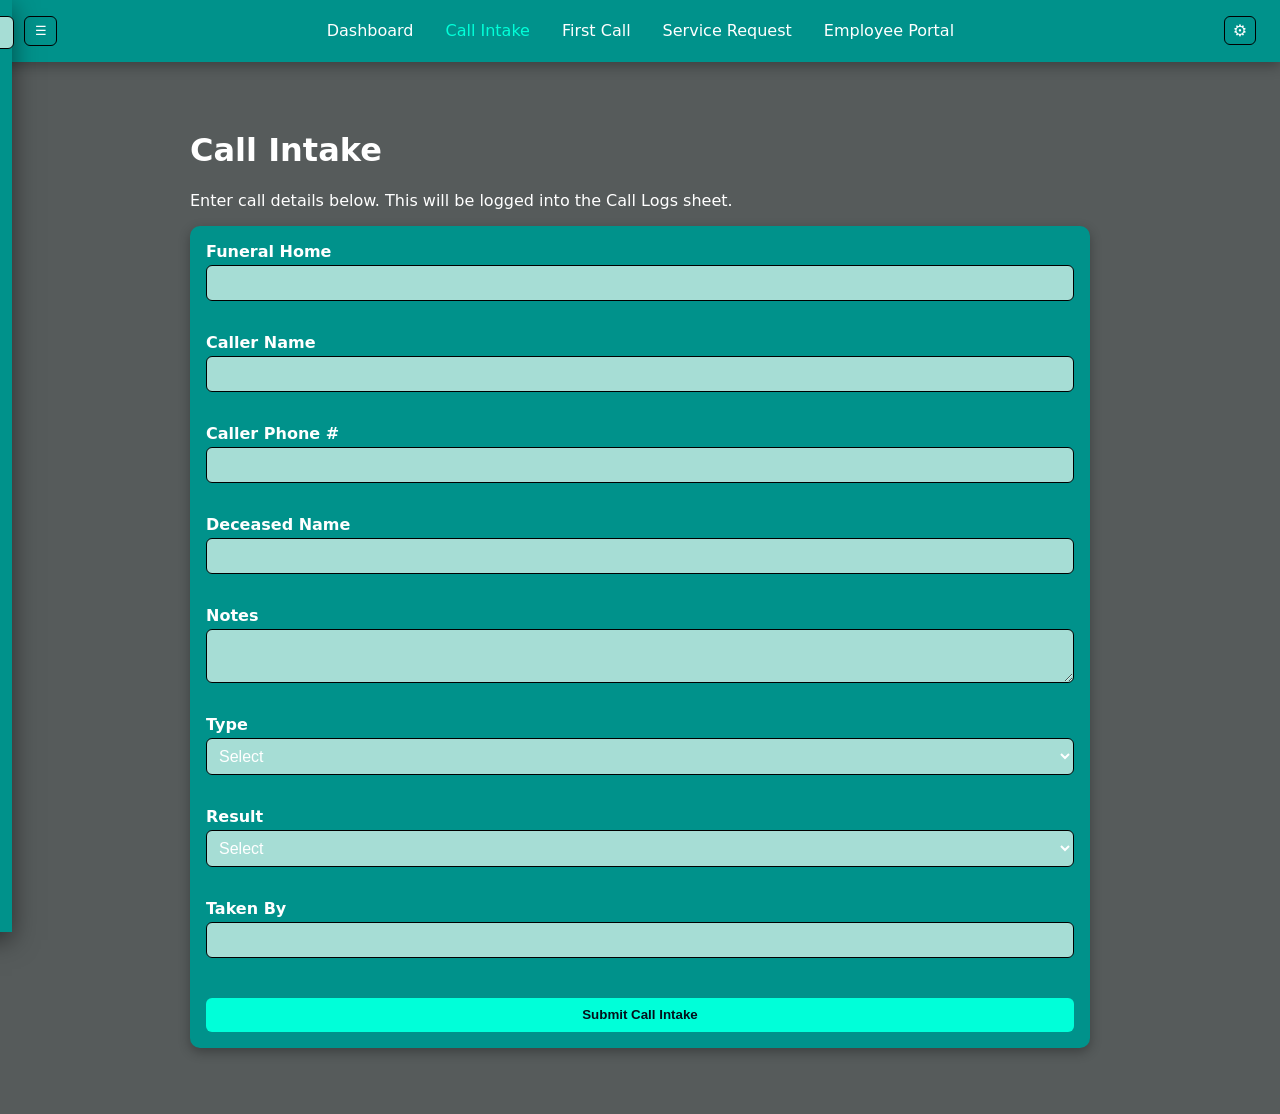
<file: call-intake.html>
<!DOCTYPE html>
<html lang="en">
<head>
  <meta charset="UTF-8">
  <title>Call Intake</title>

  <link rel="stylesheet" href="styles.css">
  <link rel="stylesheet" href="theme.css">

  <script src="directory.js"></script>
  <script src="drawer.js"></script>
  <script src="theme.js" defer></script>
  <script src="call-intake.js" defer></script>
</head>

<body data-theme="modernteal">


  <nav class="top-nav">
    <button id="drawerToggle" class="drawer-toggle">☰</button>

    <div class="nav-links">
      <a href="dashboard.html">Dashboard</a>
      <a class="active" href="call-intake.html">Call Intake</a>
      <a href="firstCallForm.html">First Call</a>
      <a href="serviceRequest.html">Service Request</a>
      <a href="employee-portal.html">Employee Portal</a>
    </div>

    <div id="themeToggle">⚙️</div>
  </nav>

  <div id="themePanel" style="display:none;">
    <h3>Customize Theme</h3>
    <label>Theme Presets</label>
    <select id="themePresetPicker">
      <option value="">Select a theme…</option>
      <option value="midnight">Midnight Slate</option>
      <option value="softcloud">Soft Cloud</option>
      <option value="modernteal">Modern Teal</option>
      <option value="blush">Blush & Charcoal</option>
      <option value="ember">Ember Noir</option>
      <option value="frost">Frostbyte</option>
      <option value="sandstone">Sandstone</option>
      <option value="grape">Neon Grape</option>
    </select>
    <button id="resetTheme">Reset to Default</button>
  </div>


  <aside id="drawer" class="drawer">
    <input id="fhSearch" placeholder="Search funeral homes">
    <div id="fhList"></div>
  </aside>


  <main class="app-shell">

    <h1>Call Intake</h1>
    <p>Enter call details below. This will be logged into the Call Logs sheet.</p>

    <section class="card">
      <form id="callIntakeForm">

        <label>Funeral Home
          <input name="funeralHome" required>
        </label>

        <label>Caller Name
          <input name="callerName" required>
        </label>

        <label>Caller Phone #
          <input name="callerPhone">
        </label>

        <label>Deceased Name
          <input name="deceasedName">
        </label>

        <label>Notes
          <textarea name="notes"></textarea>
        </label>

        <label>Type
          <select name="type">
            <option value="">Select</option>
            <option>General Call</option>
            <option>First Call</option>
            <option>Service Request</option>
            <option>Follow-Up</option>
            <option>Other</option>
          </select>
        </label>

        <label>Result
          <select name="result">
            <option value="">Select</option>
            <option>Message Taken</option>
            <option>Transferred</option>
            <option>Resolved</option>
            <option>Pending</option>
          </select>
        </label>

        <label>Taken By
          <input name="takenBy">
        </label>

        <button type="submit" class="primary-btn">Submit Call Intake</button>
      </form>
    </section>

  </main>

</body>
</html>
</file>
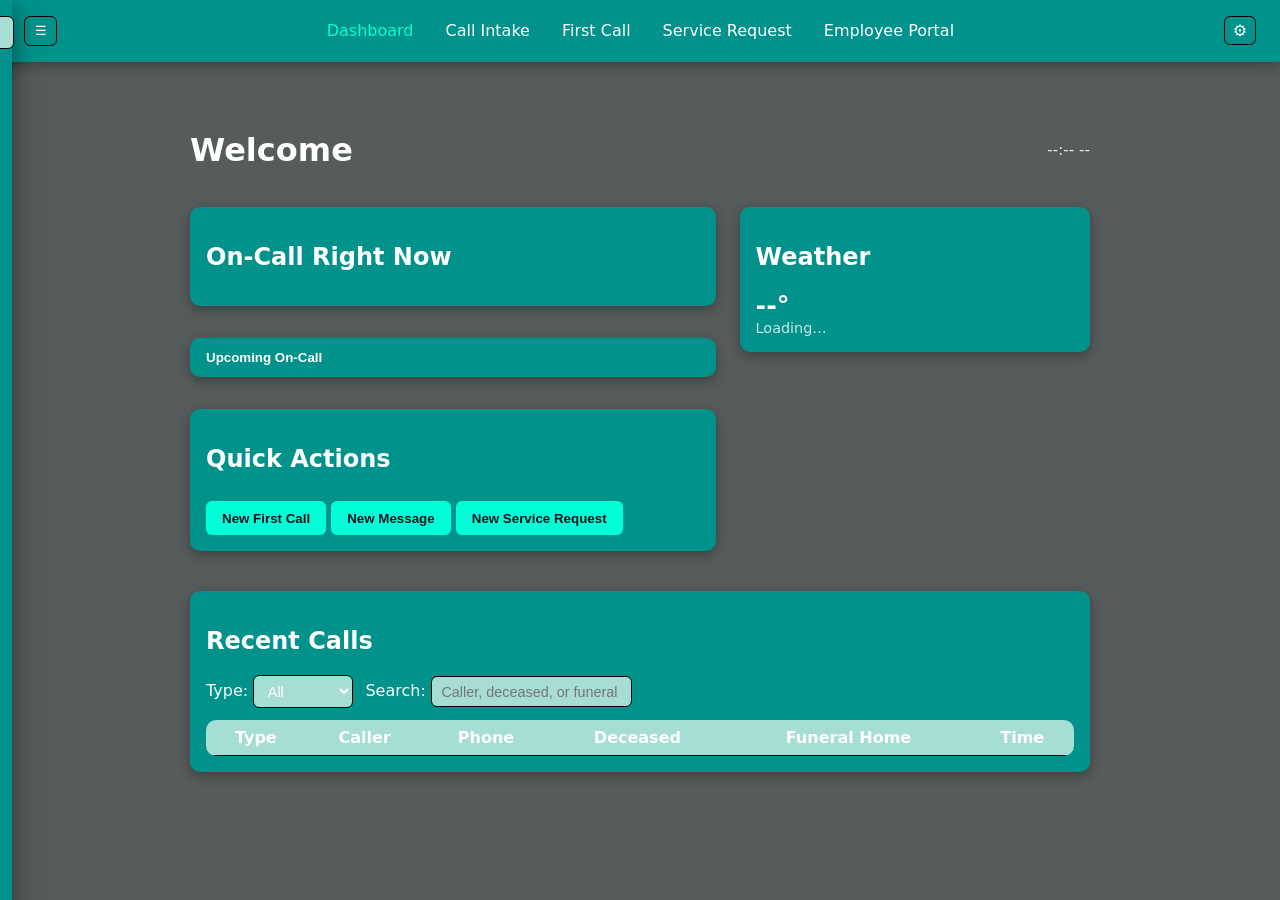
<file: dashboard.html>
<!DOCTYPE html>
<html lang="en">
<head>
  <meta charset="UTF-8">
  <title>Dashboard</title>

  <link rel="stylesheet" href="styles.css">
  <link rel="stylesheet" href="theme.css">

  <script src="directory.js"></script>
  <script src="drawer.js"></script>  
  <script src="dashboard.js" defer></script>
  <script src="theme.js" defer></script>
</head>

<body data-theme="modernteal">

  <nav class="top-nav">
    <button id="drawerToggle" class="drawer-toggle">☰</button>

    <div class="nav-links">
      <a class="active" href="dashboard.html">Dashboard</a>
      <a href="call-intake.html">Call Intake</a>
      <a href="firstCallForm.html">First Call</a>
      <a href="serviceRequest.html">Service Request</a>
      <a href="employee-portal.html">Employee Portal</a>
    </div>

    <div id="themeToggle">⚙️</div>
  </nav>

  <div id="themePanel" style="display:none;">
    <h3>Customize Theme</h3>
    <label>Theme Presets</label>
    <select id="themePresetPicker">
      <option value="">Select a theme…</option>
      <option value="midnight">Midnight Slate</option>
      <option value="softcloud">Soft Cloud</option>
      <option value="modernteal">Modern Teal</option>
      <option value="blush">Blush & Charcoal</option>
      <option value="ember">Ember Noir</option>
      <option value="frost">Frostbyte</option>
      <option value="sandstone">Sandstone</option>
      <option value="grape">Neon Grape</option>
    </select>
    <button id="resetTheme">Reset to Default</button>
  </div>

  <aside id="drawer" class="drawer">
    <input id="fhSearch" placeholder="Search funeral homes">
    <div id="fhList"></div>
  </aside>


  <main class="app-shell">

    <div class="dashboard-header-row">
      <h1 id="greetingTitle">Welcome</h1>
      <div class="live-clock" id="liveClock">--:-- --</div>
    </div>

    <div class="dashboard-grid">

      <!-- LEFT COLUMN -->
      <div class="left-col">

        <section class="card">
          <h2>On‑Call Right Now</h2>
          <div id="currentOnCall"></div>
        </section>

        <section class="card expandable">
          <button class="expand-toggle">Upcoming On‑Call</button>
          <div class="expand-body">
            <div id="upcomingOnCall"></div>
          </div>
        </section>

        <section class="card">
          <h2>Quick Actions</h2>
          <button class="primary-btn" onclick="location.href='firstCallForm.html'">New First Call</button>
          <button class="primary-btn" onclick="location.href='call-intake.html'">New Message</button>
          <button class="primary-btn" onclick="location.href='serviceRequest.html'">New Service Request</button>
        </section>

      </div>


      <div class="right-col">
        <section class="card">
          <h2>Weather</h2>
          <div id="weatherBlock">
            <div class="weather-main" id="weatherTemp">--°</div>
            <div class="weather-meta" id="weatherMeta">Loading…</div>
          </div>
        </section>
      </div>

    </div>

    <section class="card">
      <h2>Recent Calls</h2>

      <div class="call-filters">
        <label>
          Type:
          <select id="filterType">
            <option value="all">All</option>
            <option value="First Call">First Call</option>
            <option value="Service">Service</option>
            <option value="Message">Message</option>
          </select>
        </label>

        <label>
          Search:
          <input id="filterSearch" placeholder="Caller, deceased, or funeral home">
        </label>
      </div>

      <table id="callLogTable">
        <thead>
          <tr>
            <th>Type</th>
            <th>Caller</th>
            <th>Phone</th>
            <th>Deceased</th>
            <th>Funeral Home</th>
            <th>Time</th>
          </tr>
        </thead>
        <tbody id="callLogBody"></tbody>
      </table>
    </section>

  </main>

</body>
</html>
</file>
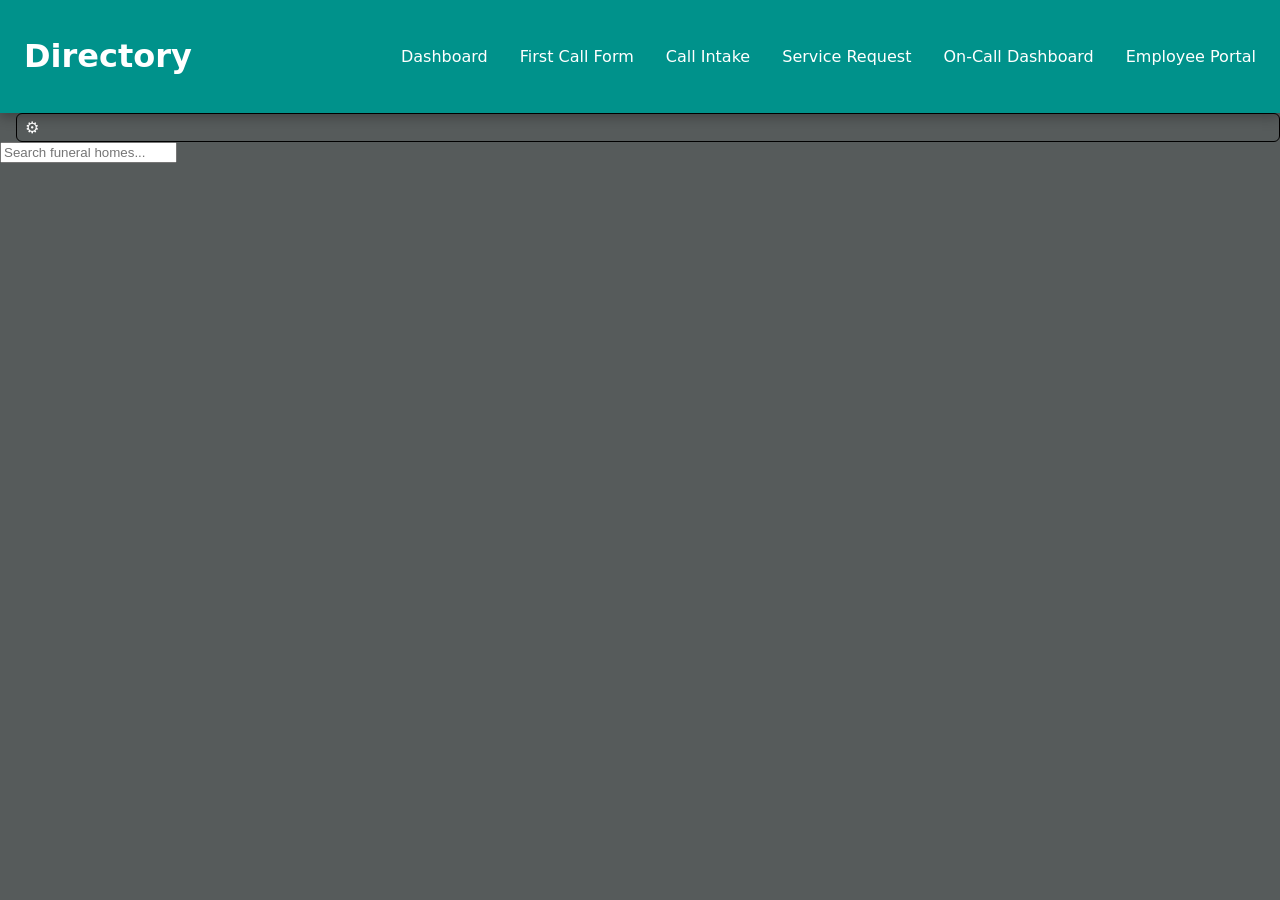
<file: directory.html>
<!-- directory.html -->
<!DOCTYPE html>
<html lang="en">
<head>
  <meta charset="UTF-8" />
  <title>Funeral Home Directory</title>

  <link rel="stylesheet" href="styles.css" />
  <link rel="stylesheet" href="theme.css" />


  <script src="data-funeral-homes.js" defer></script>
  <script src="directory.js" defer></script>

  <!-- Theme system -->
  <script src="theme.js" defer></script>
</head>

<body>
  <header class="top-nav">
    <h1 id="greetingTitle">Directory</h1>

    <nav class="nav-links">
      <a href="dashboard.html">Dashboard</a>
      <a href="firstCallForm.html">First Call Form</a>
      <a href="call-intake.html">Call Intake</a>
      <a href="serviceRequest.html">Service Request</a>
      <a href="on-call-dashboard.html">On-Call Dashboard</a>
      <a href="employee-portal.html">Employee Portal</a>
    </nav>
  </header>
  <div id="themeToggle">⚙️</div>

  <div id="themePanel" style="display:none;">
    <h3>Customize Theme</h3>
    <label>Theme Presets</label>
    <select id="themePresetPicker">
      <option value="">Select a theme…</option>
      <option value="midnight">Midnight Slate</option>
      <option value="softcloud">Soft Cloud</option>
      <option value="modernteal">Modern Teal</option>
      <option value="blush">Blush & Charcoal</option>
      <option value="ember">Ember Noir</option>
      <option value="frost">Frostbyte</option>
      <option value="sandstone">Sandstone</option>
      <option value="grape">Neon Grape</option>
    </select>
    <button id="resetTheme">Reset to Default</button>
  </div>
  
  <main class="directory-layout">

    <div class="directory-search">
      <input id="directorySearch" type="text" placeholder="Search funeral homes..." />
    </div>

    <div id="directoryList" class="directory-list"></div>

  </main>
  <script src="theme.js"></script>
  
</body>
</html>
</file>
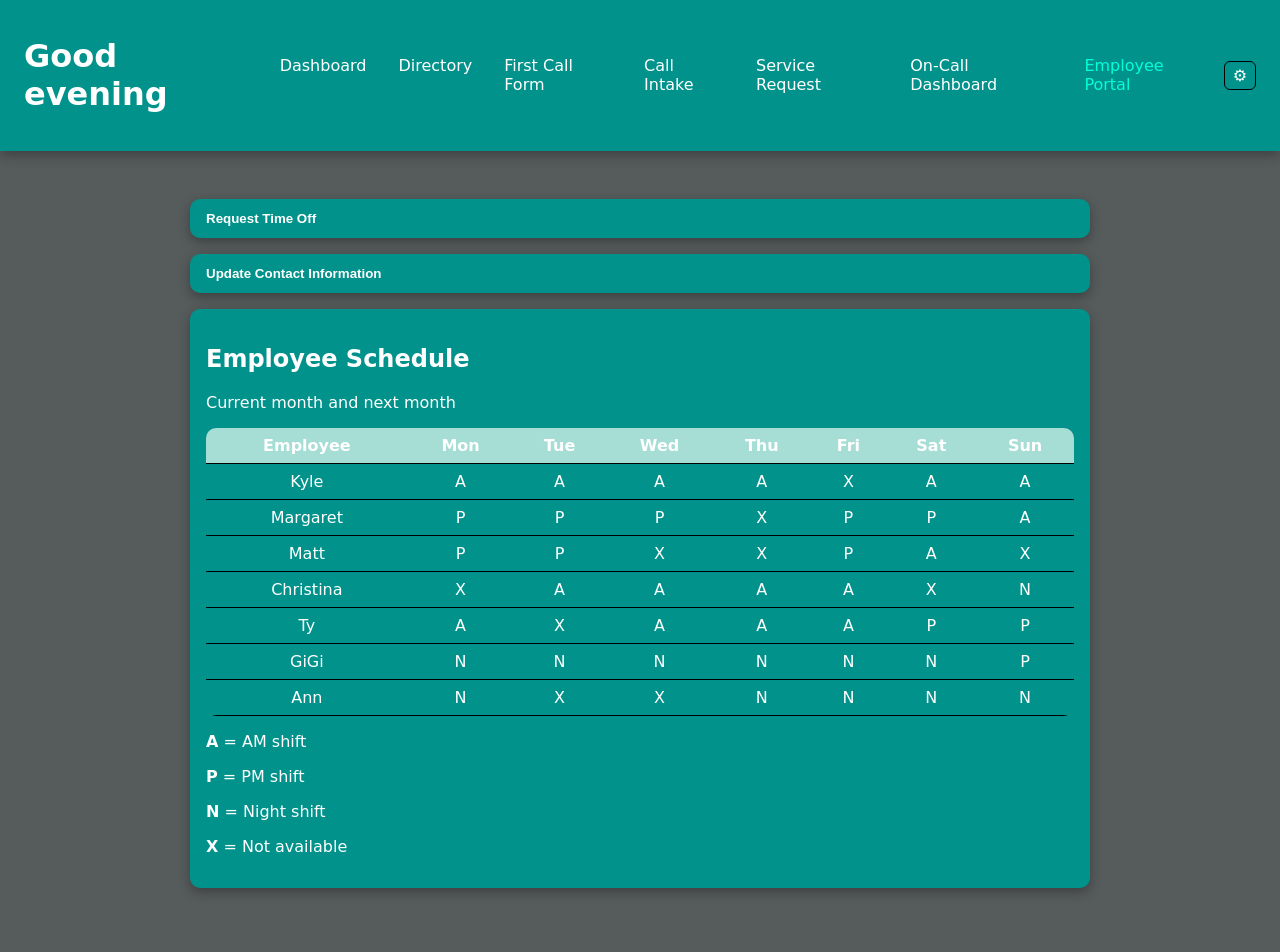
<file: employee-portal.html>
<!DOCTYPE html>
<html lang="en">
<head>
  <meta charset="UTF-8" />
  <title>Employee Portal</title>

  <link rel="stylesheet" href="styles.css" />
  <link rel="stylesheet" href="theme.css" />
  
  <script src="directory.js"></script>
  <script src="drawer.js"></script>  
  <script src="theme.js" defer></script>
  <script src="employee-portal.js" defer></script>
</head>

<body data-theme="modernteal">
  <header class="top-nav">
    <h1 id="greetingTitle">Hi</h1>

    <nav class="nav-links">
      <a href="dashboard.html">Dashboard</a>
      <a href="directory.html">Directory</a>
      <a href="firstCallForm.html">First Call Form</a>
      <a href="call-intake.html">Call Intake</a>
      <a href="serviceRequest.html">Service Request</a>
      <a href="on-call-dashboard.html">On-Call Dashboard</a>
      <a class="active" href="employee-portal.html">Employee Portal</a>
    </nav>

    <div id="themeToggle">⚙️</div>
  </header>

  <div id="themePanel" style="display:none;">
    <h3>Customize Theme</h3>
    <label>Theme Presets</label>
    <select id="themePresetPicker">
      <option value="">Select a theme…</option>
      <option value="midnight">Midnight Slate</option>
      <option value="softcloud">Soft Cloud</option>
      <option value="modernteal">Modern Teal</option>
      <option value="blush">Blush & Charcoal</option>
      <option value="ember">Ember Noir</option>
      <option value="frost">Frostbyte</option>
      <option value="sandstone">Sandstone</option>
      <option value="grape">Neon Grape</option>
    </select>
    <button id="resetTheme">Reset to Default</button>
  </div>

  <main class="portal-layout">
    
    <section class="card expandable">
      <button class="expand-toggle">Request Time Off</button>
      <div class="expand-body">
        <form id="timeOffForm">
          <label>
            Full Name
            <input type="text" name="name" required />
          </label>

          <label>
            Start Date
            <input type="date" name="startDate" required />
          </label>

          <label>
            End Date
            <input type="date" name="endDate" required />
          </label>

          <label>
            Reason for Time Off
            <textarea name="reason" rows="3" placeholder="Optional"></textarea>
          </label>

          <button type="submit">Submit Request</button>
        </form>
      </div>
    </section>

    <section class="card expandable">
      <button class="expand-toggle">Update Contact Information</button>
      <div class="expand-body">
        <form id="contactUpdateForm">
          <label>
            Name
            <input type="text" name="name" required />
          </label>

          <label>
            Phone
            <input type="tel" name="phone" />
          </label>

          <label>
            Email
            <input type="email" name="email" />
          </label>

          <button type="submit">Save Updates</button>
        </form>
      </div>
    </section>

   
    <section class="card">
      <h2>Employee Schedule</h2>
      <p>Current month and next month</p>

      <div class="schedule-wrapper">
        <table class="schedule-table">
          <thead>
            <tr>
              <th>Employee</th>
              <th>Mon</th>
              <th>Tue</th>
              <th>Wed</th>
              <th>Thu</th>
              <th>Fri</th>
              <th>Sat</th>
              <th>Sun</th>
            </tr>
          </thead>
          <tbody>
            <tr>
              <td>Kyle</td>
              <td>A</td><td>A</td><td>A</td><td>A</td><td>X</td><td>A</td><td>A</td>
            </tr>
            <tr>
              <td>Margaret</td>
              <td>P</td><td>P</td><td>P</td><td>X</td><td>P</td><td>P</td><td>A</td>
            </tr>
            <tr>
              <td>Matt</td>
              <td>P</td><td>P</td><td>X</td><td>X</td><td>P</td><td>A</td><td>X</td>
            </tr>
            <tr>
              <td>Christina</td>
              <td>X</td><td>A</td><td>A</td><td>A</td><td>A</td><td>X</td><td>N</td>
            </tr>
            <tr>
              <td>Ty</td>
              <td>A</td><td>X</td><td>A</td><td>A</td><td>A</td><td>P</td><td>P</td>
            </tr>
            <tr>
              <td>GiGi</td>
              <td>N</td><td>N</td><td>N</td><td>N</td><td>N</td><td>N</td><td>P</td>
            </tr>
            <tr>
              <td>Ann</td>
              <td>N</td><td>X</td><td>X</td><td>N</td><td>N</td><td>N</td><td>N</td>
            </tr>
          </tbody>
        </table>

        <div class="schedule-legend">
          <p><strong>A</strong> = AM shift</p>
          <p><strong>P</strong> = PM shift</p>
          <p><strong>N</strong> = Night shift</p>
          <p><strong>X</strong> = Not available</p>
        </div>
      </div>
    </section>
  </main>
</body>
</html>
</file>
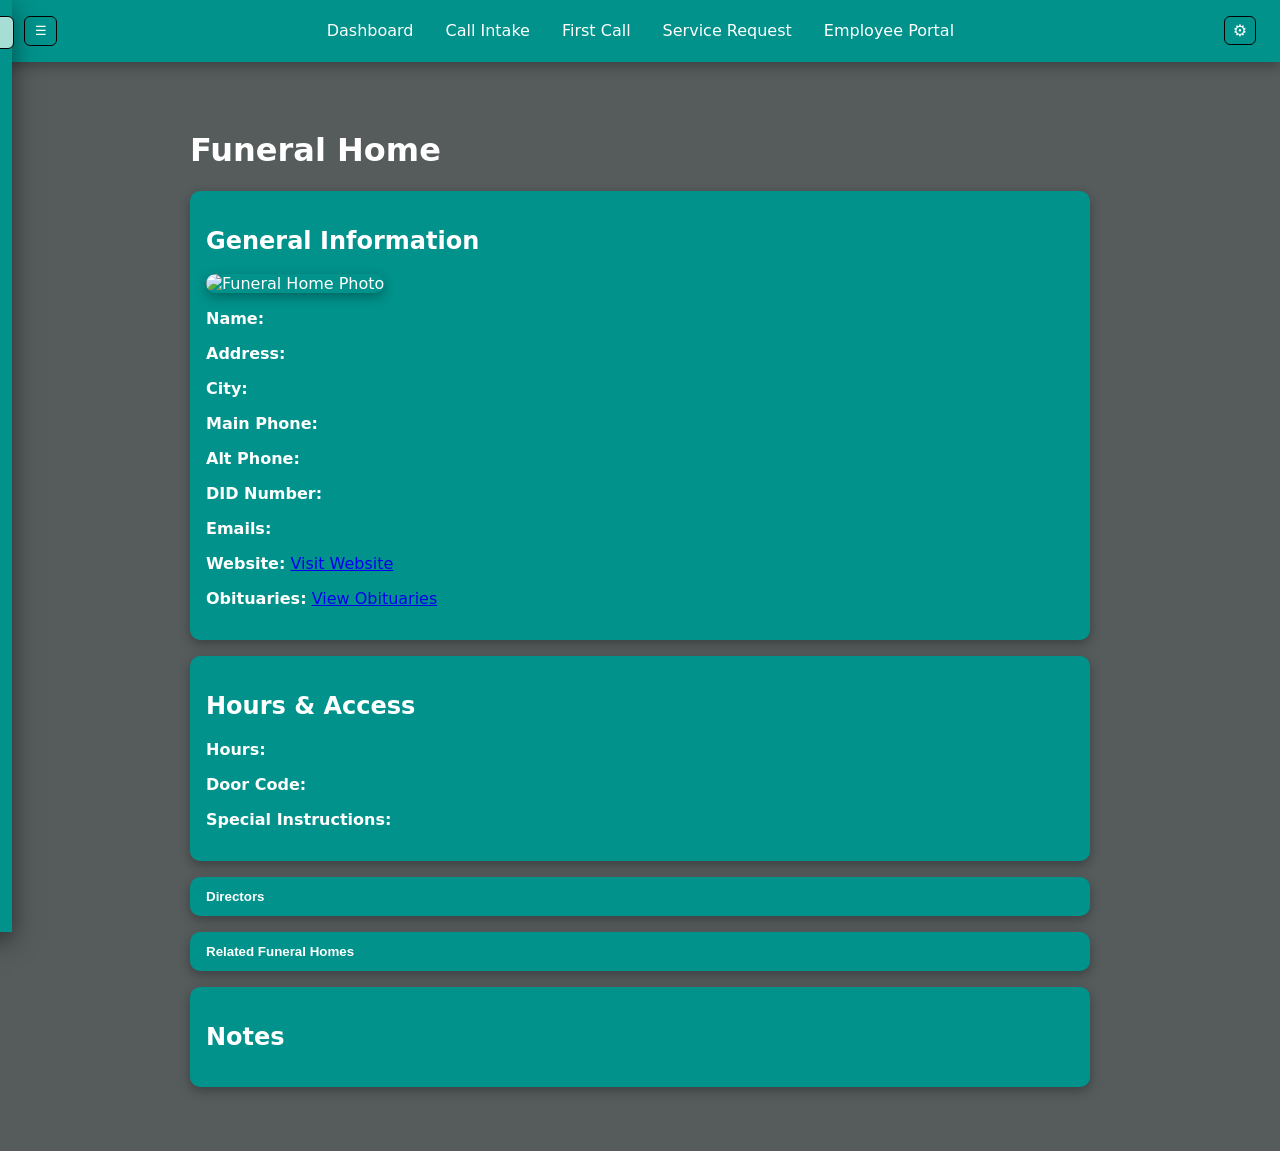
<file: funeralHomeDetail.html>
<!DOCTYPE html>
<html lang="en">
<head>
  <meta charset="UTF-8">
  <title>Funeral Home Details</title>

  <link rel="stylesheet" href="styles.css">
  <link rel="stylesheet" href="theme.css">

  <script src="directory.js"></script>
  <script src="drawer.js"></script>
  <script src="theme.js" defer></script>
  <script src="funeralHomeDetail.js" defer></script>
</head>

<body data-theme="modernteal">

  
  <nav class="top-nav">
    <button id="drawerToggle" class="drawer-toggle">☰</button>

    <div class="nav-links">
      <a href="dashboard.html">Dashboard</a>
      <a href="call-intake.html">Call Intake</a>
      <a href="firstCallForm.html">First Call</a>
      <a href="serviceRequest.html">Service Request</a>
      <a href="employee-portal.html">Employee Portal</a>
    </div>

    <div id="themeToggle">⚙️</div>
  </nav>


  <div id="themePanel" style="display:none;">
    <h3>Customize Theme</h3>
    <label>Theme Presets</label>
    <select id="themePresetPicker">
      <option value="">Select a theme…</option>
      <option value="midnight">Midnight Slate</option>
      <option value="softcloud">Soft Cloud</option>
      <option value="modernteal">Modern Teal</option>
      <option value="blush">Blush & Charcoal</option>
      <option value="ember">Ember Noir</option>
      <option value="frost">Frostbyte</option>
      <option value="sandstone">Sandstone</option>
      <option value="grape">Neon Grape</option>
    </select>
    <button id="resetTheme">Reset to Default</button>
  </div>

  <aside id="drawer" class="drawer">
    <input id="fhSearch" placeholder="Search funeral homes">
    <div id="fhList"></div>
  </aside>

 
  <main class="app-shell">


    <h1 id="fhNameHeader">Funeral Home</h1>

    <section class="card">
      <h2>General Information</h2>

      <div id="fhPhotoContainer" style="margin-bottom:1rem;">
        <img id="fhPhoto" class="fh-photo" alt="Funeral Home Photo">
      </div>

      <p><strong>Name:</strong> <span id="fhName"></span></p>
      <p><strong>Address:</strong> <span id="fhAddress"></span></p>
      <p><strong>City:</strong> <span id="fhCity"></span></p>

      <!-- JS expects these three separate fields -->
      <p><strong>Main Phone:</strong> <span id="fhPhoneMain"></span></p>
      <p><strong>Alt Phone:</strong> <span id="fhPhoneAlt"></span></p>
      <p><strong>DID Number:</strong> <span id="fhDid"></span></p>

      <p><strong>Emails:</strong></p>
      <ul id="fhEmails"></ul>

      <p><strong>Website:</strong> 
        <a id="fhWebsite" href="#" target="_blank">Visit Website</a>
      </p>

      <p><strong>Obituaries:</strong> 
        <a id="fhObits" href="#" target="_blank">View Obituaries</a>
      </p>
    </section>


    <section class="card">
      <h2>Hours & Access</h2>
      <p><strong>Hours:</strong> <span id="fhHours"></span></p>
      <p><strong>Door Code:</strong> <span id="fhDoorCode"></span></p>

      <p><strong>Special Instructions:</strong></p>
      <div id="fhSpecial"></div>
    </section>

  
    <section class="card expandable">
      <button class="expand-toggle">Directors</button>
      <div class="expand-body">
        <ul id="fhDirectors"></ul>
      </div>
    </section>

    <section class="card expandable">
      <button class="expand-toggle">Related Funeral Homes</button>
      <div class="expand-body">
        <ul id="fhRelated"></ul>
      </div>
    </section>


    <section class="card">
      <h2>Notes</h2>
      <div id="fhNotes"></div>
    </section>

  </main>

</body>
</html>
</file>
<file: styles.css>
body {
  margin: 0;
  padding: 0;
  font-family: var(--font-family);
  background: var(--color-bg);
  color: var(--color-text);
}

.app-shell,
.portal-layout,
.fh-detail-layout,
.oncall-layout {
  max-width: 900px;
  margin: 2rem auto;
  padding: 1rem;
}



.top-nav {
  display: flex;
  justify-content: space-between;
  align-items: center;
  padding: 1rem 1.5rem;
  background: var(--color-surface);
  box-shadow: var(--shadow-soft);
  position: sticky;
  top: 0;
  z-index: 100;
}

.nav-links {
  display: flex;
  gap: 1rem;
}

.nav-links a {
  text-decoration: none;
  color: var(--color-text);
  font-weight: 500;
}

.nav-links a.active {
  color: var(--color-accent);
}

.drawer-toggle {
  background: transparent;
  border: 1px solid var(--color-border);
  padding: 0.4rem 0.6rem;
  border-radius: var(--radius-sm);
  color: var(--color-text);
  cursor: pointer;
}



.drawer {
  position: fixed;
  top: 0;
  left: -260px;
  width: 240px;
  height: 100%;
  background: var(--color-surface);
  box-shadow: var(--shadow-strong);
  padding: 1rem;
  transition: left 0.3s ease;
  z-index: 200;
}

.drawer.open {
  left: 0;
  box-shadow: 0 0 18px var(--color-accent-glow);
}

.drawer input {
  width: 100%;
  padding: 0.5rem;
  border-radius: var(--radius-sm);
  border: 1px solid var(--color-border);
  background: var(--color-surface-alt);
  color: var(--color-text);
}

#fhList {
  margin-top: 1rem;
  display: flex;
  flex-direction: column;
  gap: 0.5rem;
}

#fhList div {
  padding: 0.5rem;
  border-radius: var(--radius-sm);
  background: var(--color-surface-alt);
  cursor: pointer;
}

#fhList div:hover {
  background: var(--color-accent);
  color: #04101a;
}

.card {
  background: var(--color-surface);
  padding: 1rem;
  border-radius: var(--radius-md);
  box-shadow: var(--shadow-soft);
  margin-bottom: 1.5rem;
}

.card.expandable {
  padding: 0;
  overflow: hidden;
}

.expand-toggle {
  width: 100%;
  text-align: left;
  padding: 0.75rem 1rem;
  background: transparent;
  border: none;
  color: var(--color-text);
  font-weight: 600;
  cursor: pointer;
}

.expand-body {
  max-height: 0;
  overflow: hidden;
  padding: 0 1rem;
  transition: max-height 0.25s ease, padding 0.25s ease;
}

.expandable.open .expand-body {
  max-height: 600px;
  padding: 0.75rem 1rem 1rem;
}


form {
  display: flex;
  flex-direction: column;
}

form label {
  font-weight: 600;
  margin-bottom: 0.25rem;
}

form input,
form textarea,
form select {
  background: var(--color-surface-alt);
  color: var(--color-text);
  border: 1px solid var(--color-border);
  padding: 0.6rem;
  font-size: 1rem;
  border-radius: var(--radius-sm);
  margin-bottom: 1rem;
  transition: border 0.15s ease;
}

form input:hover,
form textarea:hover,
form select:hover {
  border-color: var(--color-accent);
}

form input:focus,
form textarea:focus,
form select:focus {
  outline: none;
  border-color: var(--color-accent);
}

.primary-btn,
form button {
  background: var(--color-accent);
  color: #04101a;
  border: none;
  padding: 0.7rem 1rem;
  border-radius: var(--radius-sm);
  font-weight: 600;
  cursor: pointer;
  margin-top: 0.5rem;
}



table {
  width: 100%;
  border-collapse: collapse;
  background: var(--color-surface);
  border-radius: var(--radius-md);
  overflow: hidden;
}

th, td {
  padding: 0.6rem;
  border-bottom: 1px solid var(--color-border);
  text-align: center;
}

th {
  background: var(--color-surface-alt);
  font-weight: 600;
}



#fhDetailCard {
  background: var(--color-surface);
  padding: 1.5rem;
  border-radius: var(--radius-md);
  box-shadow: var(--shadow-soft);
}

.fh-photo {
  max-width: 100%;
  border-radius: var(--radius-md);
  box-shadow: var(--shadow-soft);
}

.fh-section {
  margin-top: 1.5rem;
}

#fhEmails li {
  margin-left: 1rem;
}


.oncall-item,
.oncall-upcoming {
  padding: 0.75rem 1rem;
  background: var(--color-surface);
  border-radius: var(--radius-md);
  box-shadow: var(--shadow-soft);
  margin-bottom: 0.5rem;
}

.dashboard-grid {
  display: grid;
  grid-template-columns: 1.2fr 0.8fr;
  gap: 1.5rem;
  margin-bottom: 1.5rem;
}

.left-col,
.right-col {
  display: flex;
  flex-direction: column;
  gap: 1rem;
}

.dashboard-header-row {
  display: flex;
  justify-content: space-between;
  align-items: center;
  gap: 1rem;
  margin-bottom: 1rem;
}

.live-clock {
  font-size: 0.95rem;
  opacity: 0.85;
}


.weather-main {
  font-size: 1.6rem;
  font-weight: 600;
}

.weather-meta {
  font-size: 0.9rem;
  opacity: 0.8;
}


.call-filters {
  display: flex;
  gap: 0.75rem;
  align-items: center;
  margin-bottom: 0.75rem;
  flex-wrap: wrap;
}

.call-filters select,
.call-filters input {
  padding: 0.4rem 0.6rem;
  border-radius: var(--radius-sm);
  border: 1px solid var(--color-border);
  background: var(--color-surface-alt);
  color: var(--color-text);
  font-size: 0.9rem;
}

body {
  animation: page-fade-in 0.35s ease-out;
}

@keyframes page-fade-in {
  from { opacity: 0; transform: translateY(4px); }
  to   { opacity: 1; transform: translateY(0); }
}
</file>
<file: theme.css>
:root {
  --color-bg: #0b0f19;
  --color-surface: #101522;
  --color-surface-alt: #4d556c;


  --color-text: #f5f7ff;
  --color-text-muted: #adb6cb;


  --color-accent: #14b8a6;
  --color-accent-glow: rgba(20, 184, 166, 0.8);


  --color-border: rgba(255,255,255,0.08);

 
  --shadow-soft: 0 4px 12px rgba(0,0,0,0.3);
  --shadow-strong: 0 8px 24px rgba(0,0,0,0.5);

  --font-family: "Inter", system-ui, sans-serif;
  --font-size-base: 16px;
  --font-size-label: 0.95rem;
  --font-size-input: 1rem;

  --radius-sm: 6px;
  --radius-md: 10px;
  --radius-lg: 12px;

  --transition-fast: 0.15s ease;
  --transition-med: 0.25s ease;
}

[data-theme="modernteal"] {
  --color-bg: #565b5b;
  --color-surface: #00928b;
  --color-surface-alt: #a6ddd5;
  --color-text: #ffffff;
  --color-accent: #00ffd9;
  --color-accent-glow: rgba(0,255,217,0.8);
  --color-border: #000000;
}

[data-theme="midnight"] {
  --color-bg: #354153;
  --color-surface: #144679;
  --color-surface-alt: #5b89b6;
  --color-text: #fefefe;
  --color-accent: #a4c9f4;
  --color-accent-glow: rgba(88,166,255,0.8);
  --color-border: #0c0f14;
}

[data-theme="softcloud"] {
  --color-bg: #f7f9fc;
  --color-surface: #0590d6;
  --color-surface-alt: #b0c5ee;
  --color-text: #222222;
  --color-accent: #5dcce3;
  --color-accent-glow: rgba(60, 63, 66, 0.8);
  --color-border: #d1d5db;
}

[data-theme="blush"] {
  --color-bg: #f0abd6;
  --color-surface: #a86e8f;
  --color-surface-alt: #f1e6e8;
  --color-text: #2b2b2b;
  --color-accent: #f14c6d;
  --color-accent-glow: rgba(212,122,140,0.8);
  --color-border: #e3c7cd;
}

[data-theme="ember"] {
  --color-bg: #2e1818;
  --color-surface: #e9b700;
  --color-surface-alt: #200f0f;
  --color-text: #f5eaea;
  --color-accent: #ff7f2f;
  --color-accent-glow: rgba(243, 128, 20, 0.962);
  --color-border: #000000;
}

[data-theme="frost"] {
  --color-bg: #9fd4fc;
  --color-surface: #ffffff;
  --color-surface-alt: #6d899d;
  --color-text: #1d2b36;
  --color-accent: #4aa3df;
  --color-accent-glow: rgba(74,163,223,0.8);
  --color-border: #c5d6e3;
}

[data-theme="sandstone"] {
  --color-bg: #f4efe7;
  --color-surface: #d7afaf;
  --color-surface-alt: #e8dfd3;
  --color-text: #3a2f2a;
  --color-accent: #c49a6c;
  --color-accent-glow: rgba(196,154,108,0.8);
  --color-border: #d8c7b3;
}

[data-theme="grape"] {
  --color-bg: #1a0b2e;
  --color-surface: #2a0069;
  --color-surface-alt: #8f3cf4;
  --color-text: #e6d9ff;
  --color-accent: #9b4dff;
  --color-accent-glow: rgba(155,77,255,0.8);
  --color-border: #3a1a63;
}


body {
  margin: 0;
  background: var(--color-bg);
  color: var(--color-text);
  font-family: var(--font-family);
}


.top-nav {
  background: var(--color-surface);
  padding: 1rem 1.5rem;
  display: flex;
  justify-content: space-between;
  align-items: center;
  box-shadow: var(--shadow-soft);
}

.nav-links a {
  color: var(--color-text);
  margin-left: 1rem;
  text-decoration: none;
  font-weight: 500;
}

.nav-links a:hover {
  color: var(--color-accent);
}

.nav-links a.active {
  color: var(--color-accent);
}


.theme-btn,
#themeToggle {
  margin-left: 1rem;
  background: transparent;
  border: 1px solid var(--color-border);
  border-radius: var(--radius-sm);
  color: var(--color-text);
  padding: 0.25rem 0.5rem;
  cursor: pointer;
}

#themePanel {
  position: fixed;
  top: 4rem;
  right: 1rem;
  z-index: 1000;
  background: var(--color-surface);
  border-radius: var(--radius-md);
  box-shadow: var(--shadow-strong);
  padding: 1rem;
}



.card {
  background: var(--color-surface);
  border-radius: var(--radius-md);
  padding: 1rem;
  box-shadow: var(--shadow-soft);
  margin-bottom: 1rem;
}

.card.expandable {
  padding: 0;
  overflow: hidden;
}

.expand-toggle {
  width: 100%;
  text-align: left;
  padding: 0.75rem 1rem;
  background: transparent;
  border: none;
  color: var(--color-text);
  font-weight: 600;
  cursor: pointer;
}

.expandable .expand-body {
  max-height: 0;
  overflow: hidden;
  padding: 0 1rem;
  transition: max-height var(--transition-med), padding var(--transition-med);
}

.expandable.open .expand-body {
  max-height: 600px;
  padding: 0.75rem 1rem 1rem;
}


#fhDetailCard {
  max-width: 800px;
  width: 100%;
  background: var(--color-surface);
  border-radius: var(--radius-md);
  box-shadow: var(--shadow-soft);
  padding: 1.5rem;
}

.fh-section {
  margin-top: 1.5rem;
}

.fh-section h3 {
  margin-bottom: 0.5rem;
}

.fh-photo-wrapper {
  margin: 1rem 0;
  text-align: center;
}

.fh-photo {
  max-width: 100%;
  border-radius: var(--radius-md);
  box-shadow: var(--shadow-soft);
}

.fh-city {
  opacity: 0.7;
  margin-top: -0.5rem;
}

#fhEmails li {
  margin-left: 1rem;
}

form label {
  display: flex;
  flex-direction: column;
  gap: 0.25rem;
  margin-bottom: 1rem;
  color: var(--color-text);
}

form input,
form textarea,
form select {
  padding: 0.5rem;
  border-radius: var(--radius-sm);
  border: 1px solid var(--color-border);
  background: var(--color-surface-alt);
  color: var(--color-text);
}

form button,
.primary-btn {
  margin-top: 0.5rem;
  padding: 0.6rem 1rem;
  border-radius: var(--radius-sm);
  border: none;
  background: var(--color-accent);
  color: #04101a;
  font-weight: 600;
  cursor: pointer;
}

table {
  width: 100%;
  border-collapse: collapse;
  background: var(--color-surface);
  border-radius: var(--radius-md);
  overflow: hidden;
}

th, td {
  padding: 0.5rem;
  border-bottom: 1px solid var(--color-border);
  text-align: center;
}

th {
  background: var(--color-surface-alt);
  font-weight: 600;
}


.oncall-item,
.oncall-upcoming {
  padding: 0.75rem 1rem;
  background: var(--color-surface);
  border-radius: var(--radius-md);
  box-shadow: var(--shadow-soft);
}
</file>
